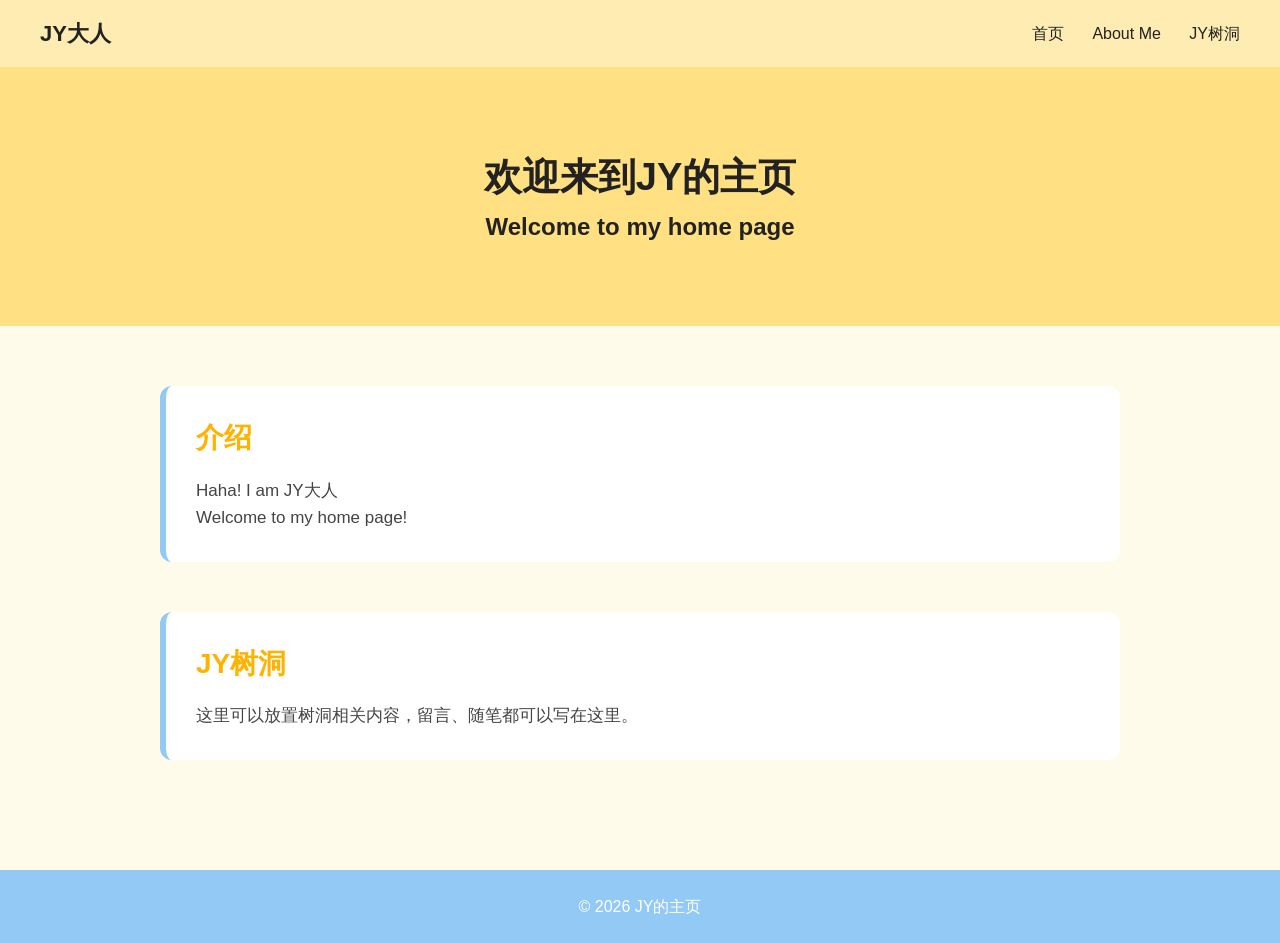
<file: index.html>
<!DOCTYPE html>
<html lang="zh-CN">
<head>
    <meta charset="UTF-8">
    <!-- 适配手机屏幕 -->
    <meta name="viewport" content="width=device-width, initial-scale=1.0">
    <title>JY的主页</title>
    <!-- 引入css文件夹里的样式文件 -->
    <link rel="stylesheet" href="css/style.css">
</head>
<body>
    <!-- 顶部导航 header -->
    <header class="header">
        <div class="logo">JY大人</div>
        <nav class="nav">
           <a href="index.html">首页</a>
           <a href="about.html">About Me</a>
           <a href="treehole.html">JY树洞</a>
        </nav>
    </header>

    <!-- 横幅 banner -->
    <section class="banner" id="home">
        <h1>欢迎来到JY的主页</h1>
        <h2>Welcome to my home page</h2>
    </section>

    <!-- 主体内容 main -->
    <main class="main">
        <!-- 板块1：About Me -->
        <section class="section-about" id="about">
            <h2>介绍</h2>
            <p>Haha!  I am JY大人</p> 
            <p>Welcome to my home page!</p> 
            <!-- 通常用多个<p>来分段，换行-->
            <!-- HTML文件的注释方式（这是一个注释 ）-->  
        </section>

        <!-- 板块2：JY树洞 -->
        <section class="section-treehole" id="treehole">
            <h2>JY树洞</h2>
            <p>这里可以放置树洞相关内容，留言、随笔都可以写在这里。</p>
        </section>
    </main>

    <!-- 页脚 footer -->
    <footer class="footer">
        <p>© 2026 JY的主页</p>
    </footer>

    <!-- 引入js文件夹的脚本文件 -->
    <script src="js/script.js"></script>
</body>
</html>
</file>
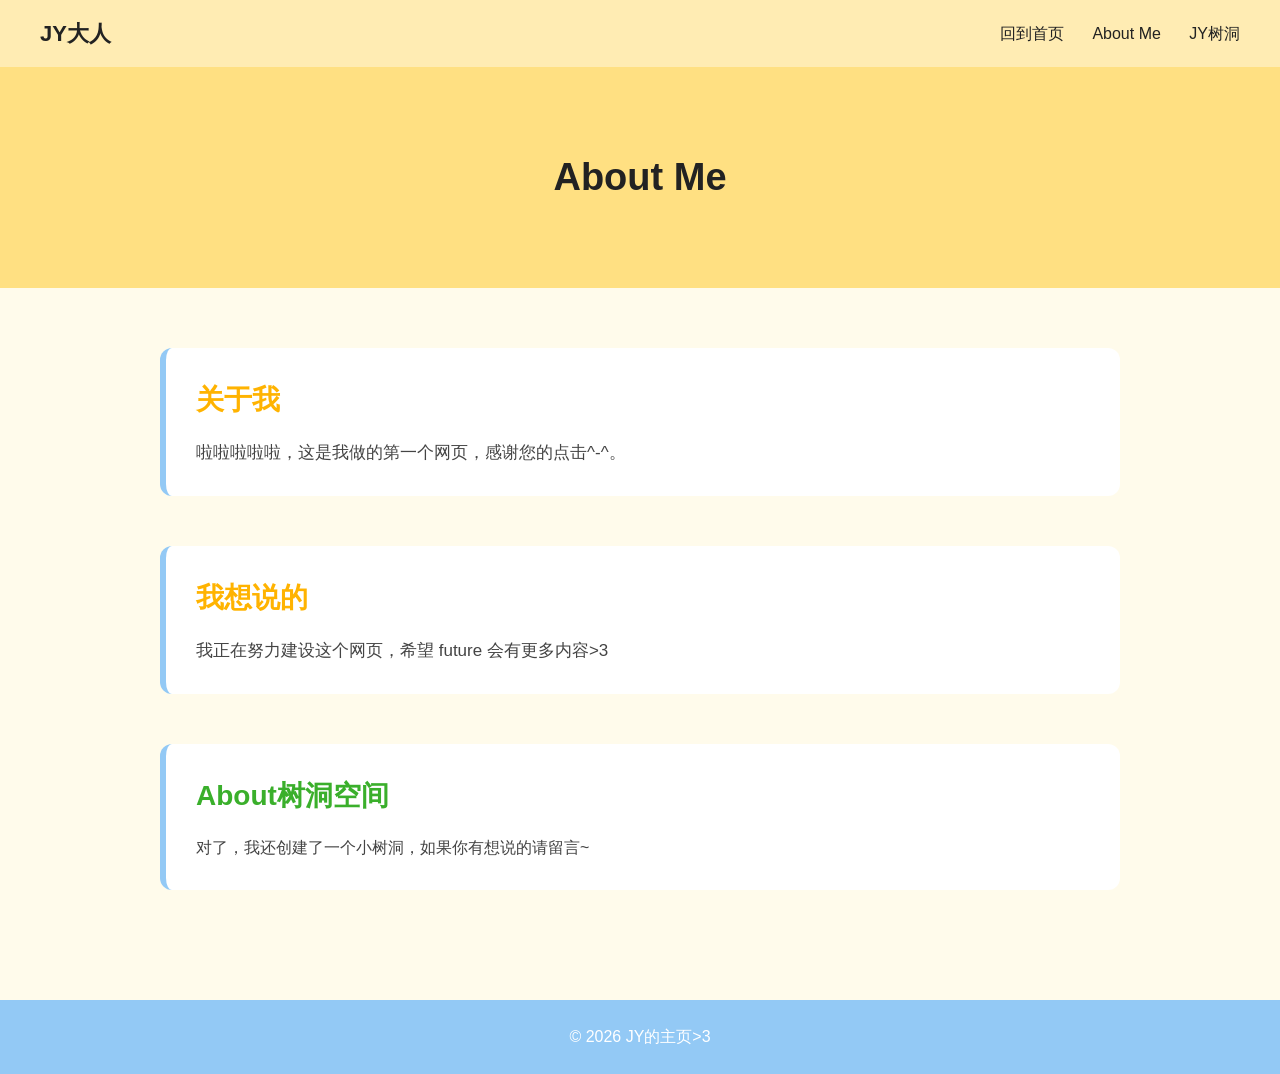
<file: about.html>
<!DOCTYPE html>
<html lang="zh-CN">
<head>
    <meta charset="UTF-8">
    <meta name="viewport" content="width=device-width, initial-scale=1.0">
    <title>About Me | JY的主页</title>
    <link rel="stylesheet" href="css/style.css">
</head>
<body>
    <!-- 导航栏，和首页完全一样 -->
    <header class="header">
        <div class="logo">JY大人</div>
        <nav class="nav">
            <a href="index.html">回到首页</a>
            <a href="about.html">About Me</a>
            <a href="treehole.html">JY树洞</a>
        </nav>
    </header>

    <section class="banner">
        <h1>About Me</h1>
    </section>

    <!-- main is the content of the page -->
    <main class="main">
        <section>
            <h2>关于我</h2>
            <p>啦啦啦啦啦，这是我做的第一个网页，感谢您的点击^-^。</p>
        </section>

        <section>
            <h2>我想说的</h2>
            <p>我正在努力建设这个网页，希望 future 会有更多内容>3</p>
        </section>

        <section class="treehouse">
            <h2>About树洞空间</h2>
            <p>对了，我还创建了一个小树洞，如果你有想说的请留言~</p>
        </section>
    </main>

    <footer class="footer">
        <p>© 2026 JY的主页>3 </p>
    </footer>

    <script src="js/script.js"></script>
</body>
</html>
</file>
<file: css/style.css>
/* 全局默认样式重置 */
* {
    margin: 0;
    padding: 0;
    box-sizing: border-box;
}
body {
    font-family: sans-serif;
    line-height: 1.6;
    background-color: #fffbeb; /* 浅鹅黄色页面底色 */
}
a {
    text-decoration: none;
    color: inherit;
}

/* 导航header：鹅黄色主题 */
.header {
    display: flex;
    justify-content: space-between;
    align-items: center;
    padding: 16px 40px;
    background-color: #ffecb3; /* 鹅黄色 */
    color: #222;
}
.logo {
    font-size: 22px;
    font-weight: bold;
}
.nav a {
    margin-left: 24px;
}
.nav a:hover {
    color: #93c9f5; /* 天蓝色hover效果 */
}

/* 横幅banner：鹅黄色背景 */
.banner {
    background-color: #ffe082; /* 鹅黄色横幅 */
    color: #222;
    text-align: center;
    padding: 80px 20px;
}
.banner h1 {
    font-size: 38px;
}

/* 主体main */
.main {
    max-width: 1000px;
    margin: 0 auto;
    padding: 60px 20px;
}
.main > section {
    margin-bottom: 50px;
    background: #ffffff;
    padding:30px;
    border-radius:12px;
    border-left:6px solid #93c9f5; /* 左侧天蓝色装饰条 */
}
.main h2 {
    font-size: 28px;
    margin-bottom:16px;
    color:#ffb300; /* 标题用深一点的鹅黄色 */
}
.main p {
    font-size:17px;
    color:#444;
}

/* 页脚footer：天蓝色 */
.footer {
    background-color:#93c9f5; /* 天蓝色页脚 */
    color:#fff;
    text-align:center;
    padding:24px;
}

/* ========== 树洞留言板样式 ========== * ps（only treehole has msg board,it only appear in treehole page）*/
.msg-board {
    margin-top:30px;
}
.msg-list {
    background: #fffbeb;
    padding:20px;
    border-radius:10px;
    margin-bottom:20px;
    min-height:120px;
}
.msg-item {
    background: #ffffff;
    padding:12px 16px;
    border-radius:8px;
    margin-bottom:12px;
    border-left:5px solid #64B5C8;
}
#msgInput {
    width:100%;
    border:1px solid #ddd;
    border-radius:8px;
    padding:14px;
    font-size:16px;
    background:#fff;
    resize:none;
}
#submitMsgBtn {
    margin-top:12px;
    padding:12px 24px;
    background:#64B5C8;
    color:white;
    border:none;
    border-radius:8px;
    font-size:16px;
    cursor:pointer;
}
#submitMsgBtn:hover {
    background:#ffecb3;
    color:#222;
}

.treehouse {
    background-color: #fff8e6; /* 背景颜色，可以换成别的色值 */
    padding: 20px; /* 内边距，文字和板块边框拉开距离 */
    margin-top: 30px; /* 和上一个板块之间的距离，板块上下间距 */
    border-radius: 12px; /* 圆角，和你现在页面卡片风格统一 */
}
/* 还可以单独控制这个板块里面的h2标题样式 */
.treehouse h2 {
    color: #3aaf2b; /* 单独修改这个板块标题颜色 */
}
/* 单独控制这个板块里面的段落文字 */
.treehouse p {
    font-size: 16px;
    line-height: 1.6; /* 行高，文字行与行的距离 */
}
</file>
